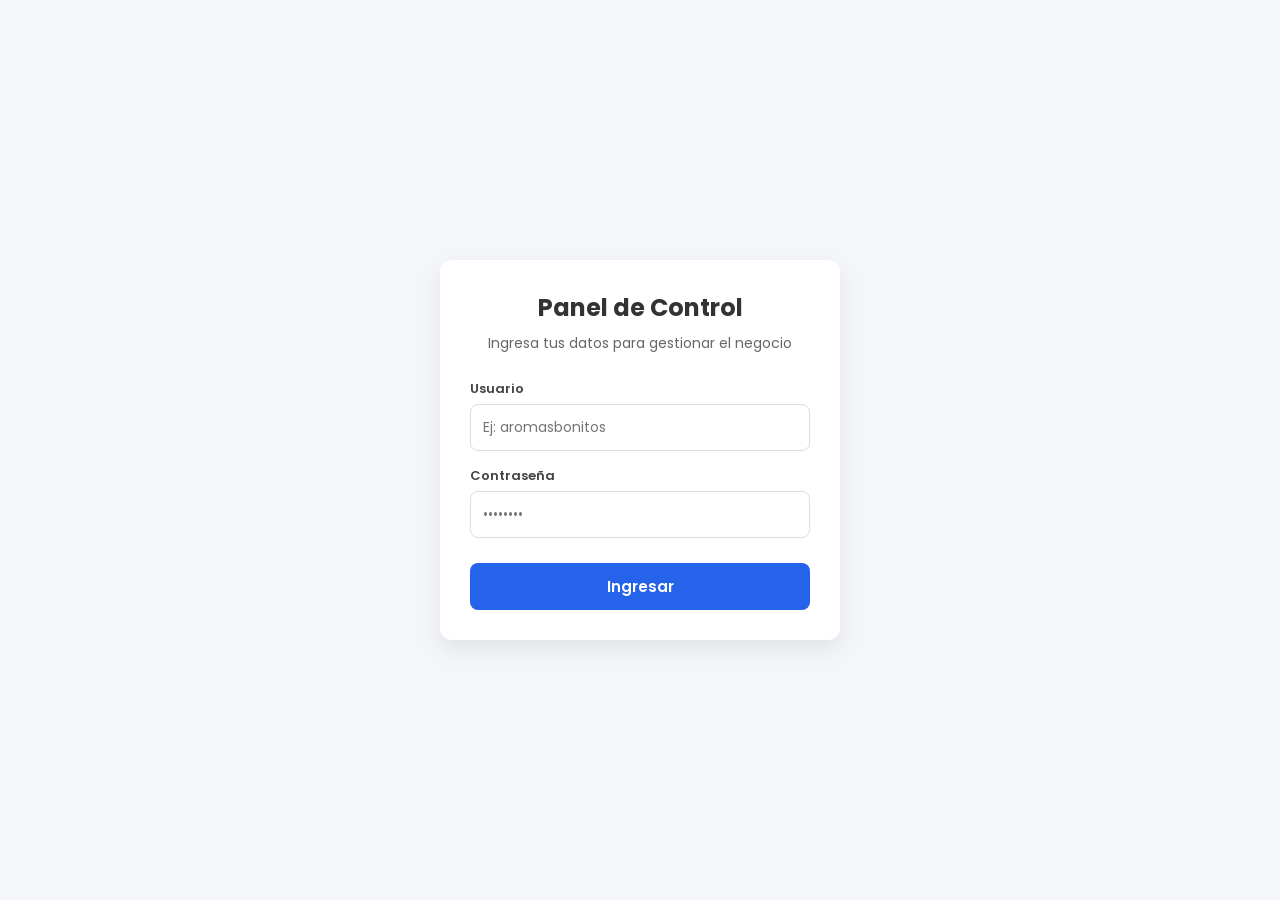
<file: login.html>
<!DOCTYPE html>
<html lang="es">
<head>
    <meta charset="UTF-8">
    <meta name="viewport" content="width=device-width, initial-scale=1.0">
    <title>Iniciar Sesión - Panel Admin</title>
    <script src="https://code.jquery.com/jquery-3.6.0.min.js"></script>
    <link href="https://fonts.googleapis.com/css2?family=Poppins:wght@300;400;600&display=swap" rel="stylesheet">
    <style>
        * { box-sizing: border-box; font-family: 'Poppins', sans-serif; margin: 0; padding: 0; }
        body { background: #f4f6f9; display: flex; justify-content: center; align-items: center; min-height: 100vh; padding: 20px; }
        .login-card { background: white; padding: 30px; border-radius: 12px; box-shadow: 0 10px 25px rgba(0,0,0,0.08); width: 100%; max-width: 400px; text-align: center; }
        .login-card h2 { margin-bottom: 8px; color: #333; }
        .login-card p { font-size: 14px; color: #666; margin-bottom: 25px; }
        .input-group { margin-bottom: 15px; text-align: left; }
        .input-group label { display: block; font-size: 13px; font-weight: 600; color: #444; margin-bottom: 5px; }
        .input-group input { width: 100%; padding: 12px; border: 1px solid #ddd; border-radius: 8px; font-size: 14px; outline: none; transition: 0.3s; }
        .input-group input:focus { border-color: #2563eb; }
        button { width: 100%; padding: 12px; background: #2563eb; color: white; border: none; border-radius: 8px; font-size: 15px; font-weight: 600; cursor: pointer; transition: 0.3s; margin-top: 10px; }
        button:hover { background: #1d4ed8; }
        #error-msg { color: #dc2626; font-size: 13px; margin-top: 15px; display: none; background: #fee2e2; padding: 8px; border-radius: 6px; }
    </style>
</head>
<body>

    <div class="login-card">
        <h2>Panel de Control</h2>
        <p>Ingresa tus datos para gestionar el negocio</p>
        
        <form id="form-login">
            <div class="input-group">
                <label for="usuario">Usuario</label>
                <input type="text" id="usuario" placeholder="Ej: aromasbonitos" required autocomplete="username">
            </div>
            
            <div class="input-group">
                <label for="password">Contraseña</label>
                <input type="password" id="password" placeholder="••••••••" required autocomplete="current-password">
            </div>
            
            <button type="submit" id="btn-entrar">Ingresar</button>
            <div id="error-msg">Usuario o contraseña incorrectos</div>
        </form>
    </div>

    <script>
        const SUPABASE_URL = 'https://bxwxulztcencoiiqogxy.supabase.co'; 
        const SUPABASE_ANON_KEY = 'sb_publishable_DcBleL9fOIrDT9cRn4QOfA_b5ALE3JD'; 

        const urlParams = new URLSearchParams(window.location.search);
        const negocioParam = urlParams.get('negocio') ? `?negocio=${urlParams.get('negocio')}` : '';

        $('#form-login').on('submit', function(e) {
            e.preventDefault();
            $('#error-msg').hide();
            $('#btn-entrar').text('Verificando...').prop('disabled', true);

            const usuarioInput = $('#usuario').val().trim();
            const password = $('#password').val();

            const emailFalso = usuarioInput.includes('@') ? usuarioInput : `${usuarioInput}@pos.com`;

            $.ajax({
                url: `${SUPABASE_URL}/auth/v1/token?grant_type=password`,
                type: 'POST',
                headers: {
                    'apikey': SUPABASE_ANON_KEY,
                    'Content-Type': 'application/json'
                },
                data: JSON.stringify({ email: emailFalso, password: password }),
                success: function(response) {
                    localStorage.setItem('supabase_token', response.access_token);
                    localStorage.setItem('supabase_refresh_token', response.refresh_token);
                    window.location.href = `panel.html${negocioParam}`;
                },           
                error: function() {
                    $('#error-msg').show();
                    $('#btn-entrar').text('Ingresar').prop('disabled', false);
                }
            });
        });
    </script>
</body>
</html>
</file>
